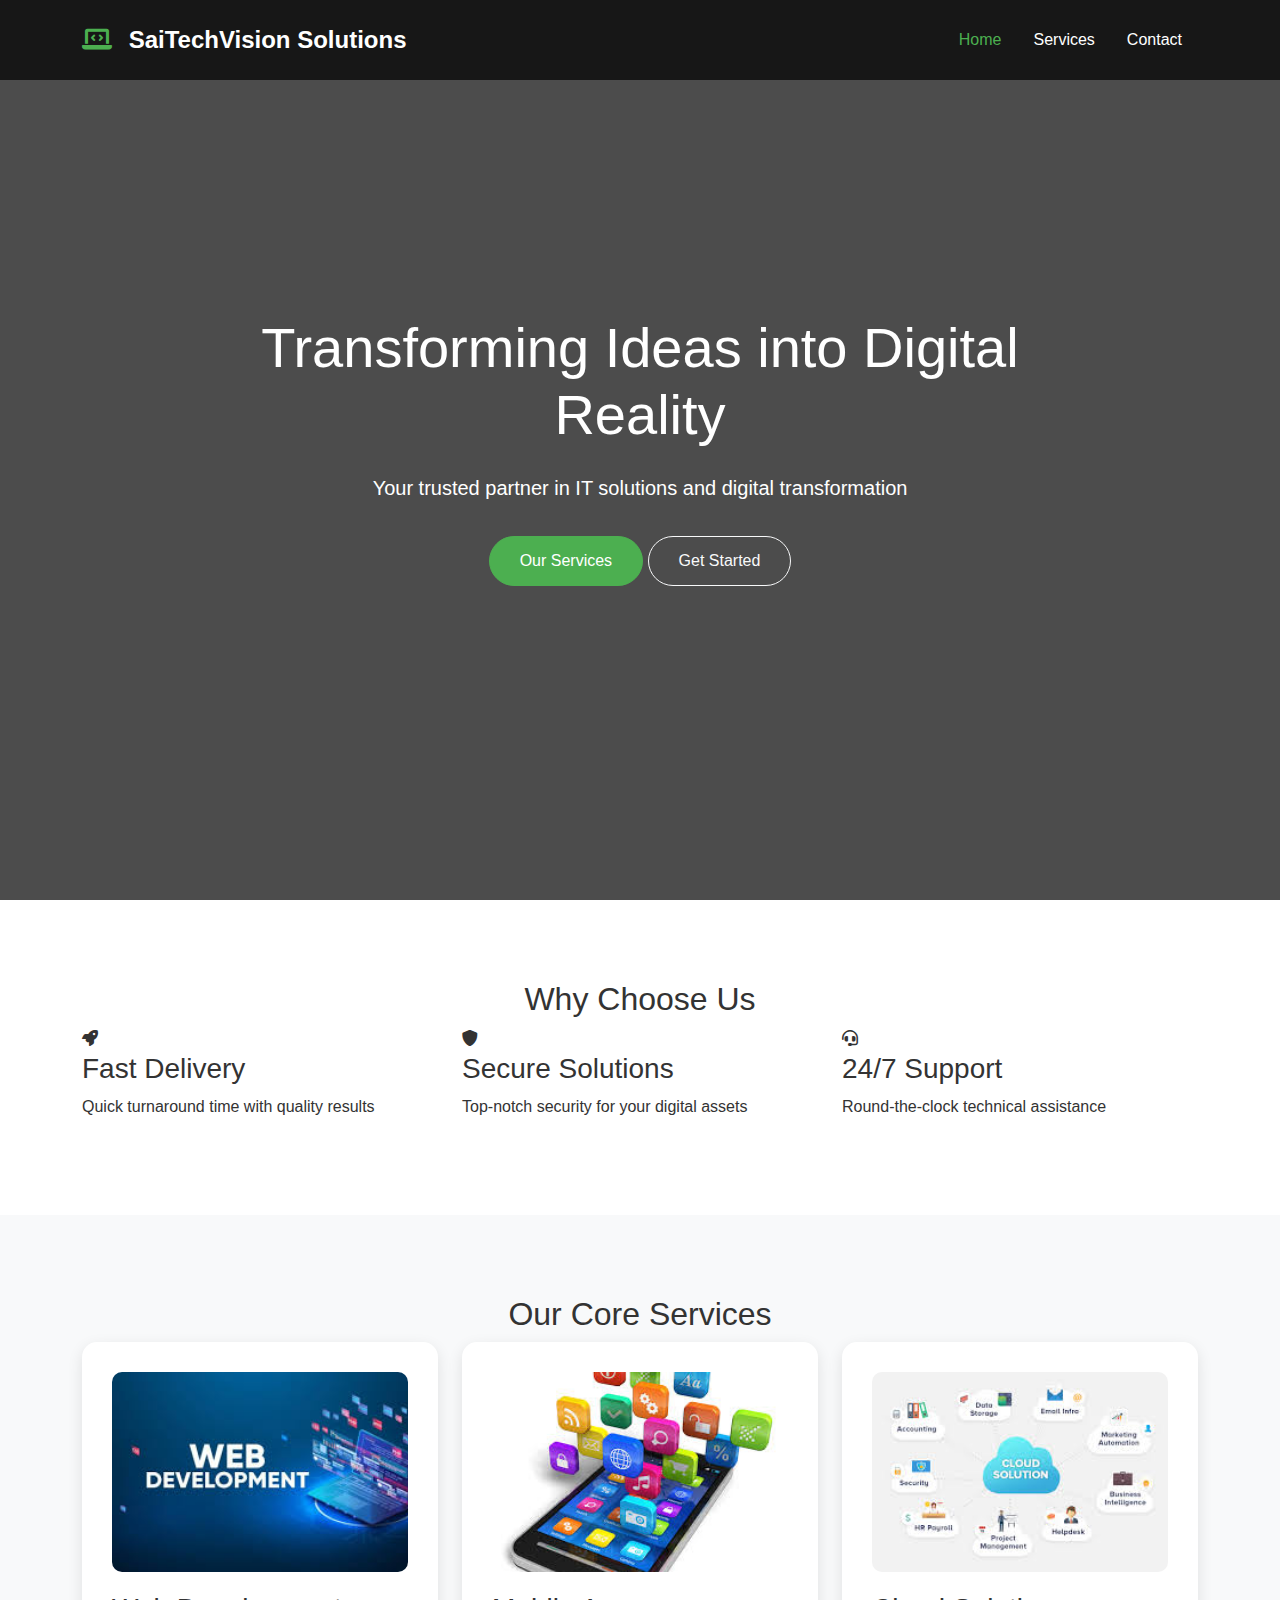
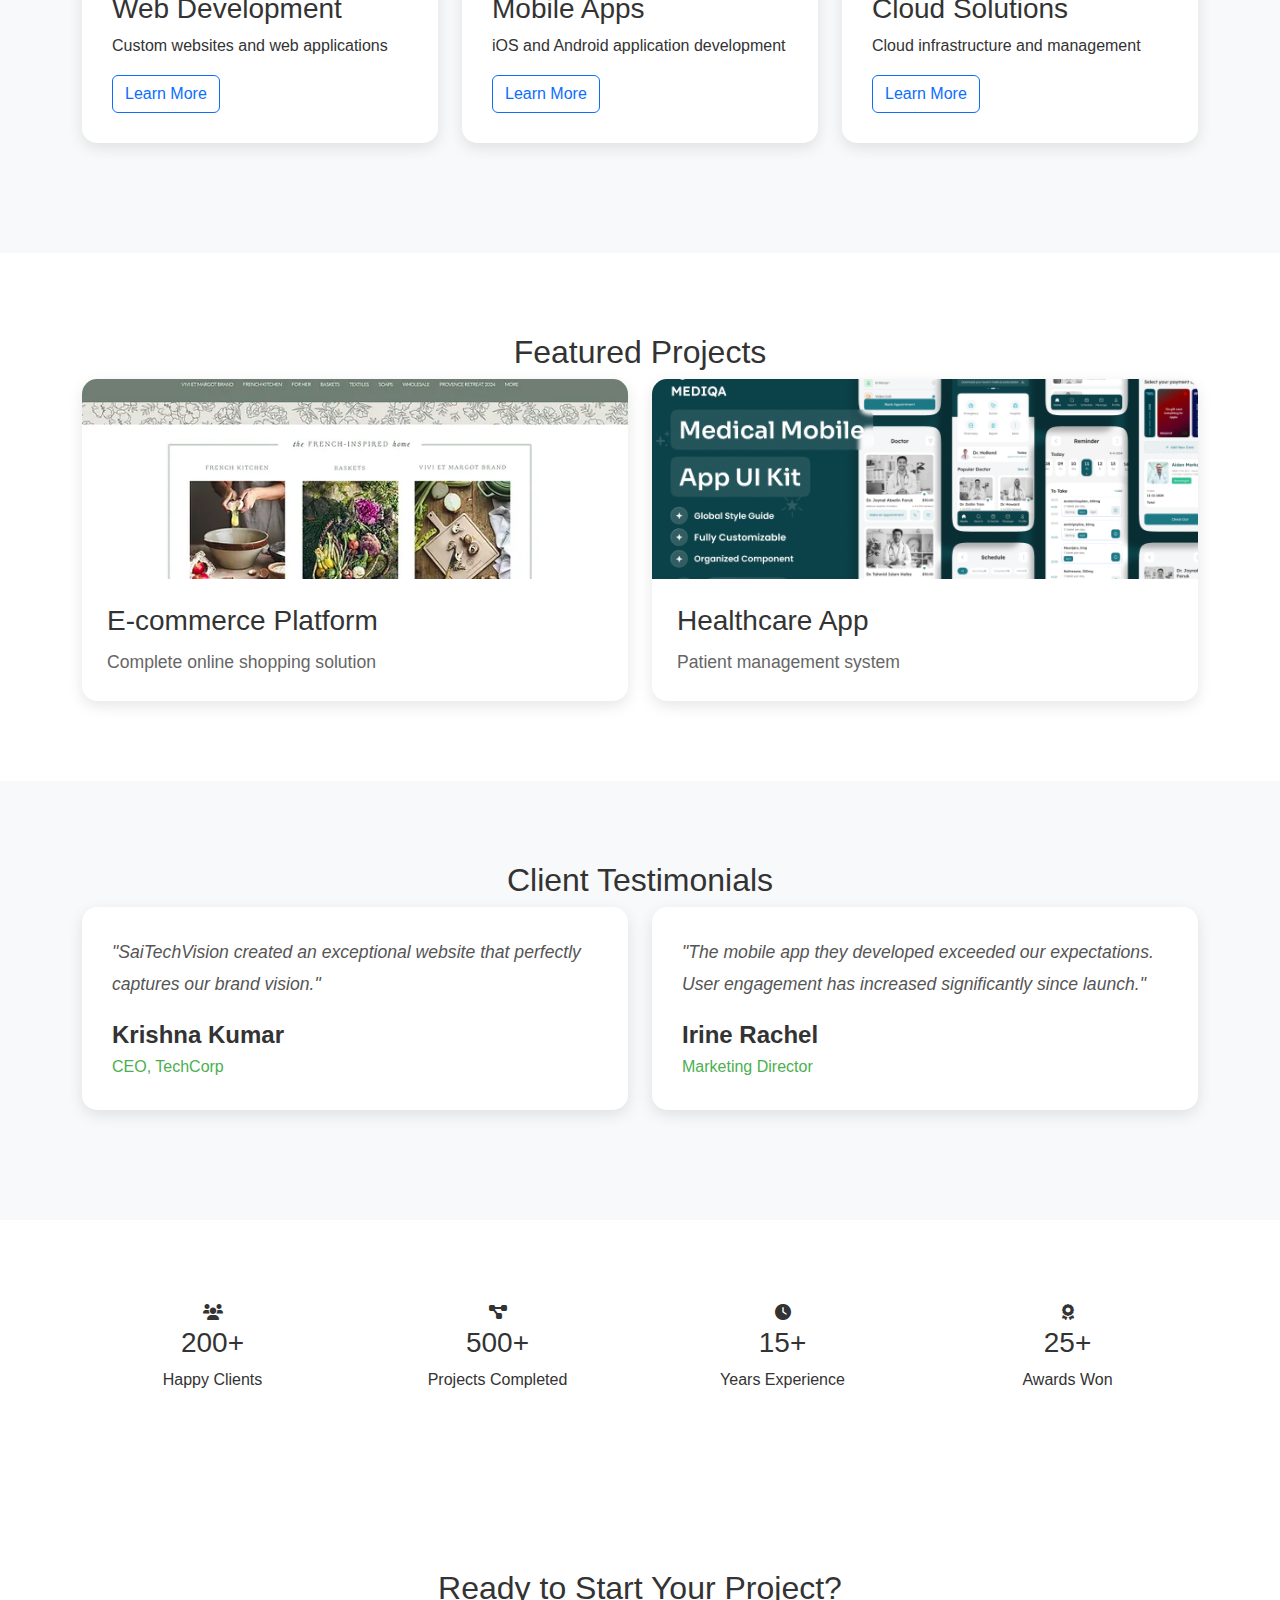
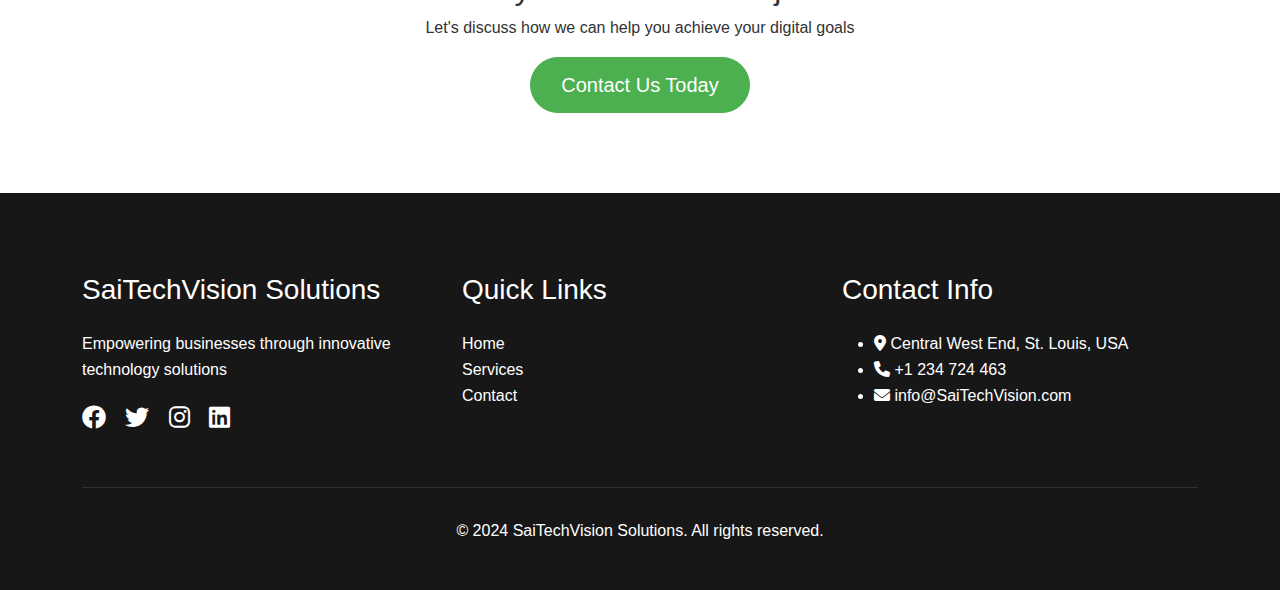
<file: index.html>
<!DOCTYPE html>
<html lang="en">

<head>
    <meta charset="UTF-8">
    <meta name="viewport" content="width=device-width, initial-scale=1.0">
    <title>SaiTechVision Solutions - IT Services</title>
    <link href="https://cdnjs.cloudflare.com/ajax/libs/bootstrap/5.3.2/css/bootstrap.min.css" rel="stylesheet">
    <link href="https://cdnjs.cloudflare.com/ajax/libs/font-awesome/6.0.0/css/all.min.css" rel="stylesheet">
    <link rel="stylesheet" href="css/styles.css">
</head>

<body>
    <!-- navigation -->
    <nav class="navbar navbar-expand-lg navbar-dark fixed-top">
        <div class="container">
            <a class="navbar-brand" href="index.html">
                <i class="fas fa-laptop-code"></i> SaiTechVision Solutions
            </a>
            <button class="navbar-toggler" type="button" data-bs-toggle="collapse" data-bs-target="#navbarNav">
                <span class="navbar-toggler-icon"></span>
            </button>
            <div class="collapse navbar-collapse" id="navbarNav">
                <ul class="navbar-nav ms-auto">
                    <li class="nav-item">
                        <a class="nav-link active" href="index.html">Home</a>
                    </li>
                    <li class="nav-item">
                        <a class="nav-link" href="services.html">Services</a>
                    </li>
                    <li class="nav-item">
                        <a class="nav-link" href="contact.html">Contact</a>
                    </li>
                </ul>
            </div>
        </div>
    </nav>
    <!-- hero section -->
    <header class="hero-section">
        <div class="hero-content">
            <h1>Transforming Ideas into Digital Reality</h1>
            <p>Your trusted partner in IT solutions and digital transformation</p>
            <div class="hero-buttons">
                <a href="services.html" class="btn btn-primary">Our Services</a>
                <a href="contact.html" class="btn btn-outline-light">Get Started</a>
            </div>
        </div>
    </header>
    <!-- features section -->
    <section class="features-section section-padding">
        <div class="container">
            <h2 class="section-title text-center">Why Choose Us</h2>
            <div class="row">
                <div class="col-md-4">
                    <div class="feature-card">
                        <i class="fas fa-rocket"></i>
                        <h3>Fast Delivery</h3>
                        <p>Quick turnaround time with quality results</p>
                    </div>
                </div>
                <div class="col-md-4">
                    <div class="feature-card">
                        <i class="fas fa-shield-alt"></i>
                        <h3>Secure Solutions</h3>
                        <p>Top-notch security for your digital assets</p>
                    </div>
                </div>
                <div class="col-md-4">
                    <div class="feature-card">
                        <i class="fas fa-headset"></i>
                        <h3>24/7 Support</h3>
                        <p>Round-the-clock technical assistance</p>
                    </div>
                </div>
            </div>
        </div>
    </section>
    <!-- services preview -->
    <section class="services-preview section-padding bg-light">
        <div class="container">
            <h2 class="section-title text-center">Our Core Services</h2>
            <div class="row">
                <div class="col-md-6 col-lg-4">
                    <div class="service-preview-card">
                        <img src="images/web_development.jpeg" alt="Web Development">
                        <h3>Web Development</h3>
                        <p>Custom websites and web applications</p>
                        <a href="services.html#web" class="btn btn-outline-primary">Learn More</a>
                    </div>
                </div>
                <div class="col-md-6 col-lg-4">
                    <div class="service-preview-card">
                        <img src="images/mobile_apps.jpeg" alt="Mobile Apps">
                        <h3>Mobile Apps</h3>
                        <p>iOS and Android application development</p>
                        <a href="services.html#mobile" class="btn btn-outline-primary">Learn More</a>
                    </div>
                </div>
                <div class="col-md-6 col-lg-4">
                    <div class="service-preview-card">
                        <img src="images/cloud_solutions.jpeg" alt="Cloud Solutions">
                        <h3>Cloud Solutions</h3>
                        <p>Cloud infrastructure and management</p>
                        <a href="services.html#cloud" class="btn btn-outline-primary">Learn More</a>
                    </div>
                </div>
            </div>
        </div>
    </section>
    <!-- projects section -->
    <section class="projects-section section-padding">
        <div class="container">
            <h2 class="section-title text-center">Featured Projects</h2>
            <div class="row g-4">
                <div class="col-md-6">
                    <div class="project-card">
                        <img src="images/e_commerce.png" alt="Project 1">
                        <div class="project-content">
                            <h3>E-commerce Platform</h3>
                            <p>Complete online shopping solution</p>
                        </div>
                    </div>
                </div>
                <div class="col-md-6">
                    <div class="project-card">
                        <img src="images/healthcare.png" alt="Project 2">
                        <div class="project-content">
                            <h3>Healthcare App</h3>
                            <p>Patient management system</p>
                        </div>
                    </div>
                </div>
            </div>
        </div>
    </section>
    <!-- testimonials section -->
    <section class="testimonials-section section-padding bg-light">
        <div class="container">
            <h2 class="section-title text-center">Client Testimonials</h2>
            <div class="row" id="testimonials">
                <div class="col-md-6">
                    <div class="testimonial-card">
                        <div class="testimonial-content">
                            <p>"SaiTechVision created an exceptional website that perfectly captures our brand vision."
                            </p>
                            <div class="testimonial-author">
                                <h4>Krishna Kumar</h4>
                                <span>CEO, TechCorp</span>
                            </div>
                        </div>
                    </div>
                </div>
                <div class="col-md-6">
                    <div class="testimonial-card">
                        <div class="testimonial-content">
                            <p>"The mobile app they developed exceeded our expectations. User engagement has increased
                                significantly since launch."</p>
                            <div class="testimonial-author">
                                <h4>Irine Rachel</h4>
                                <span>Marketing Director</span>
                            </div>
                        </div>
                    </div>
                </div>
            </div>
        </div>
    </section>
    <!-- stats section -->
    <section class="stats-section section-padding">
        <div class="container">
            <div class="row text-center">
                <div class="col-md-3">
                    <div class="stat-card">
                        <i class="fas fa-users"></i>
                        <h3 class="counter">200+</h3>
                        <p>Happy Clients</p>
                    </div>
                </div>
                <div class="col-md-3">
                    <div class="stat-card">
                        <i class="fas fa-project-diagram"></i>
                        <h3 class="counter">500+</h3>
                        <p>Projects Completed</p>
                    </div>
                </div>
                <div class="col-md-3">
                    <div class="stat-card">
                        <i class="fas fa-clock"></i>
                        <h3 class="counter">15+</h3>
                        <p>Years Experience</p>
                    </div>
                </div>
                <div class="col-md-3">
                    <div class="stat-card">
                        <i class="fas fa-award"></i>
                        <h3 class="counter">25+</h3>
                        <p>Awards Won</p>
                    </div>
                </div>
            </div>
        </div>
    </section>
    <!-- cta section -->
    <section class="cta-section section-padding">
        <div class="container text-center">
            <h2>Ready to Start Your Project?</h2>
            <p>Let's discuss how we can help you achieve your digital goals</p>
            <a href="contact.html" class="btn btn-primary btn-lg">Contact Us Today</a>
        </div>
    </section>
    <!-- footer -->
    <footer class="footer">
        <div class="container">
            <div class="row">
                <div class="col-md-4">
                    <h3>SaiTechVision Solutions</h3>
                    <p>Empowering businesses through innovative technology solutions</p>
                    <div class="social-links">
                        <a href="#"><i class="fab fa-facebook"></i></a>
                        <a href="#"><i class="fab fa-twitter"></i></a>
                        <a href="#"><i class="fab fa-instagram"></i></a>
                        <a href="#"><i class="fab fa-linkedin"></i></a>
                    </div>
                </div>
                <div class="col-md-4">
                    <h3>Quick Links</h3>
                    <ul class="footer-links">
                        <li><a href="index.html">Home</a></li>
                        <li><a href="services.html">Services</a></li>
                        <li><a href="contact.html">Contact</a></li>
                    </ul>
                </div>
                <div class="col-md-4">
                    <h3>Contact Info</h3>
                    <ul class="contact-info">
                        <li><i class="fas fa-map-marker-alt"></i> Central West End, St. Louis, USA</li>
                        <li><i class="fas fa-phone"></i> +1 234 724 463</li>
                        <li><i class="fas fa-envelope"></i> info@SaiTechVision.com</li>
                    </ul>
                </div>
            </div>
            <div class="footer-bottom">
                <p>&copy; 2024 SaiTechVision Solutions. All rights reserved.</p>
            </div>
        </div>
    </footer>

    <script src="https://cdnjs.cloudflare.com/ajax/libs/bootstrap/5.3.2/js/bootstrap.bundle.min.js"></script>
    <script src="js/script.js"></script>
</body>

</html>
</file>
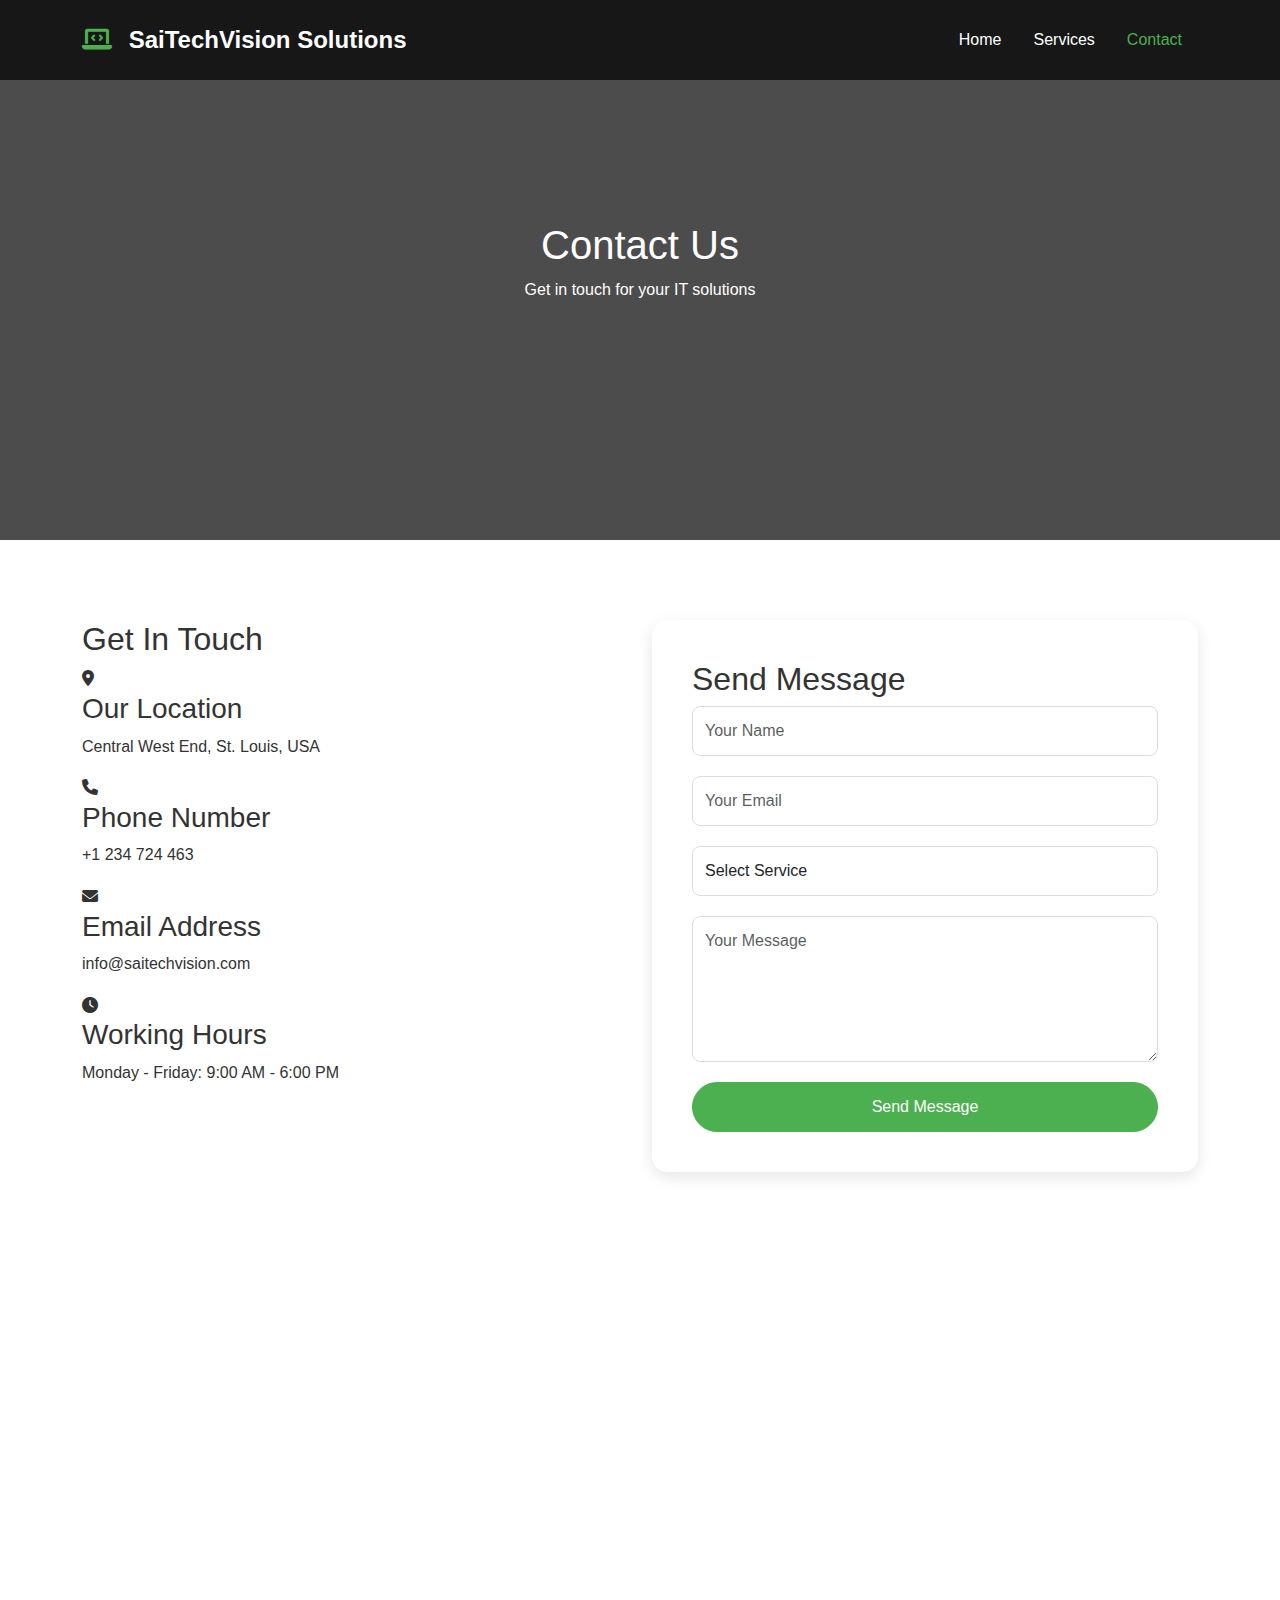
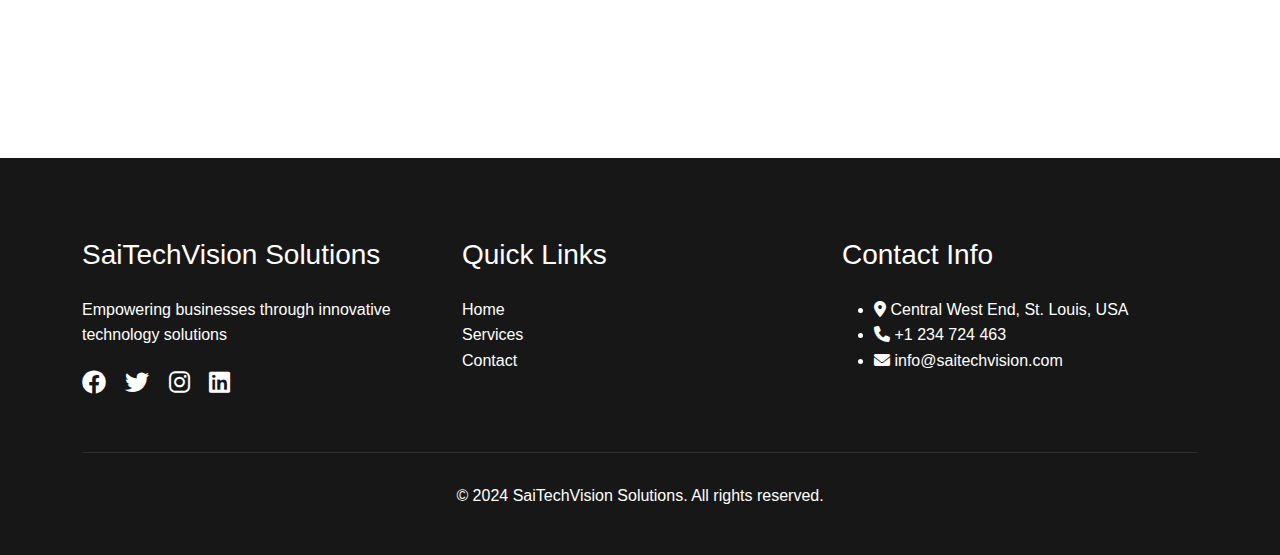
<file: contact.html>
<!DOCTYPE html>
<html lang="en">

<head>
    <meta charset="UTF-8">
    <meta name="viewport" content="width=device-width, initial-scale=1.0">
    <title>Contact - SaiTechVision Solutions</title>
    <link href="https://cdnjs.cloudflare.com/ajax/libs/bootstrap/5.3.2/css/bootstrap.min.css" rel="stylesheet">
    <link href="https://cdnjs.cloudflare.com/ajax/libs/font-awesome/6.0.0/css/all.min.css" rel="stylesheet">
    <link rel="stylesheet" href="css/styles.css">
</head>

<body>
    <!-- Navigation -->
    <nav class="navbar navbar-expand-lg navbar-dark fixed-top">
        <div class="container">
            <a class="navbar-brand" href="index.html">
                <i class="fas fa-laptop-code"></i> SaiTechVision Solutions
            </a>
            <button class="navbar-toggler" type="button" data-bs-toggle="collapse" data-bs-target="#navbarNav">
                <span class="navbar-toggler-icon"></span>
            </button>
            <div class="collapse navbar-collapse" id="navbarNav">
                <ul class="navbar-nav ms-auto">
                    <li class="nav-item">
                        <a class="nav-link" href="index.html">Home</a>
                    </li>
                    <li class="nav-item">
                        <a class="nav-link" href="services.html">Services</a>
                    </li>
                    <li class="nav-item">
                        <a class="nav-link active" href="contact.html">Contact</a>
                    </li>
                </ul>
            </div>
        </div>
    </nav>
    <!-- contact header -->
    <header class="contact-header">
        <div class="container">
            <h1>Contact Us</h1>
            <p>Get in touch for your IT solutions</p>
        </div>
    </header>
    <!-- contact section -->
    <section class="contact-section section-padding">
        <div class="container">
            <div class="row">
                <div class="col-md-6">
                    <div class="contact-info-card">
                        <h2>Get In Touch</h2>
                        <div class="contact-item">
                            <i class="fas fa-map-marker-alt"></i>
                            <div>
                                <h3>Our Location</h3>
                                <p>Central West End, St. Louis, USA</p>
                            </div>
                        </div>
                        <div class="contact-item">
                            <i class="fas fa-phone"></i>
                            <div>
                                <h3>Phone Number</h3>
                                <p>+1 234 724 463</p>
                            </div>
                        </div>
                        <div class="contact-item">
                            <i class="fas fa-envelope"></i>
                            <div>
                                <h3>Email Address</h3>
                                <p>info@saitechvision.com</p>
                            </div>
                        </div>
                        <div class="contact-item">
                            <i class="fas fa-clock"></i>
                            <div>
                                <h3>Working Hours</h3>
                                <p>Monday - Friday: 9:00 AM - 6:00 PM</p>
                            </div>
                        </div>
                    </div>
                </div>
                <div class="col-md-6">
                    <div class="contact-form-card">
                        <h2>Send Message</h2>
                        <form id="contactForm">
                            <div class="mb-3">
                                <input type="text" class="form-control" id="name" placeholder="Your Name">
                                <div class="invalid-feedback">Please enter your name</div>
                            </div>

                            <div class="mb-3">
                                <input type="email" class="form-control" id="email" placeholder="Your Email">
                                <div class="invalid-feedback">Please enter a valid email</div>
                            </div>

                            <div class="mb-3">
                                <select class="form-control" id="service">
                                    <option value="">Select Service</option>
                                    <option value="web">Web Development</option>
                                    <option value="mobile">Mobile Apps</option>
                                    <option value="cloud">Cloud Solutions</option>
                                </select>
                                <div class="invalid-feedback">Please select a service</div>
                            </div>
                            <div class="mb-3">
                                <textarea class="form-control" id="message" rows="5"
                                    placeholder="Your Message"></textarea>
                                <div class="invalid-feedback">Please enter your message</div>
                            </div>
                            <button type="submit" class="btn btn-primary w-100">Send Message</button>
                        </form>
                        <div id="successMessage" class="alert alert-success mt-3" style="display: none;">
                            Your message has been sent successfully!
                        </div>
                    </div>
                </div>
            </div>
        </div>
    </section>

    <section class="map-section">
        <div class="container mb-5">
            <div class="map-container">
                <iframe
                    src="https://www.google.com/maps/embed?pb=!1m18!1m12!1m3!1d49860.97668694059!2d-90.32993375912213!3d38.641727804945695!2m3!1f0!2f0!3f0!3m2!1i1024!2i768!4f13.1!3m3!1m2!1s0x87d8b4da726a500f%3A0x6285dff24bc55774!2sCentral%20West%20End%2C%20St.%20Louis%2C%20MO%2C%20USA!5e0!3m2!1sen!2ske!4v1733471612803!5m2!1sen!2ske"
                    width="600" height="450" style="border:0;" allowfullscreen="" loading="lazy"
                    referrerpolicy="no-referrer-when-downgrade"></iframe>
            </div>
        </div>
    </section>

    <!-- Footer (same as other pages) -->
    <footer class="footer">
        <div class="container">
            <div class="row">
                <div class="col-md-4">
                    <h3>SaiTechVision Solutions</h3>
                    <p>Empowering businesses through innovative technology solutions</p>
                    <div class="social-links">
                        <a href="#"><i class="fab fa-facebook"></i></a>
                        <a href="#"><i class="fab fa-twitter"></i></a>
                        <a href="#"><i class="fab fa-instagram"></i></a>
                        <a href="#"><i class="fab fa-linkedin"></i></a>
                    </div>
                </div>
                <div class="col-md-4">
                    <h3>Quick Links</h3>
                    <ul class="footer-links">
                        <li><a href="index.html">Home</a></li>
                        <li><a href="services.html">Services</a></li>
                        <li><a href="contact.html">Contact</a></li>
                    </ul>
                </div>
                <div class="col-md-4">
                    <h3>Contact Info</h3>
                    <ul class="contact-info">
                        <li><i class="fas fa-map-marker-alt"></i> Central West End, St. Louis, USA</li>
                        <li><i class="fas fa-phone"></i> +1 234 724 463</li>
                        <li><i class="fas fa-envelope"></i> info@saitechvision.com</li>
                    </ul>
                </div>
            </div>
            <div class="footer-bottom">
                <p>&copy; 2024 SaiTechVision Solutions. All rights reserved.</p>
            </div>
        </div>
    </footer>

    <script src="https://cdnjs.cloudflare.com/ajax/libs/bootstrap/5.3.2/js/bootstrap.bundle.min.js"></script>
    <script src="js/script.js"></script>
</body>

</html>
</file>
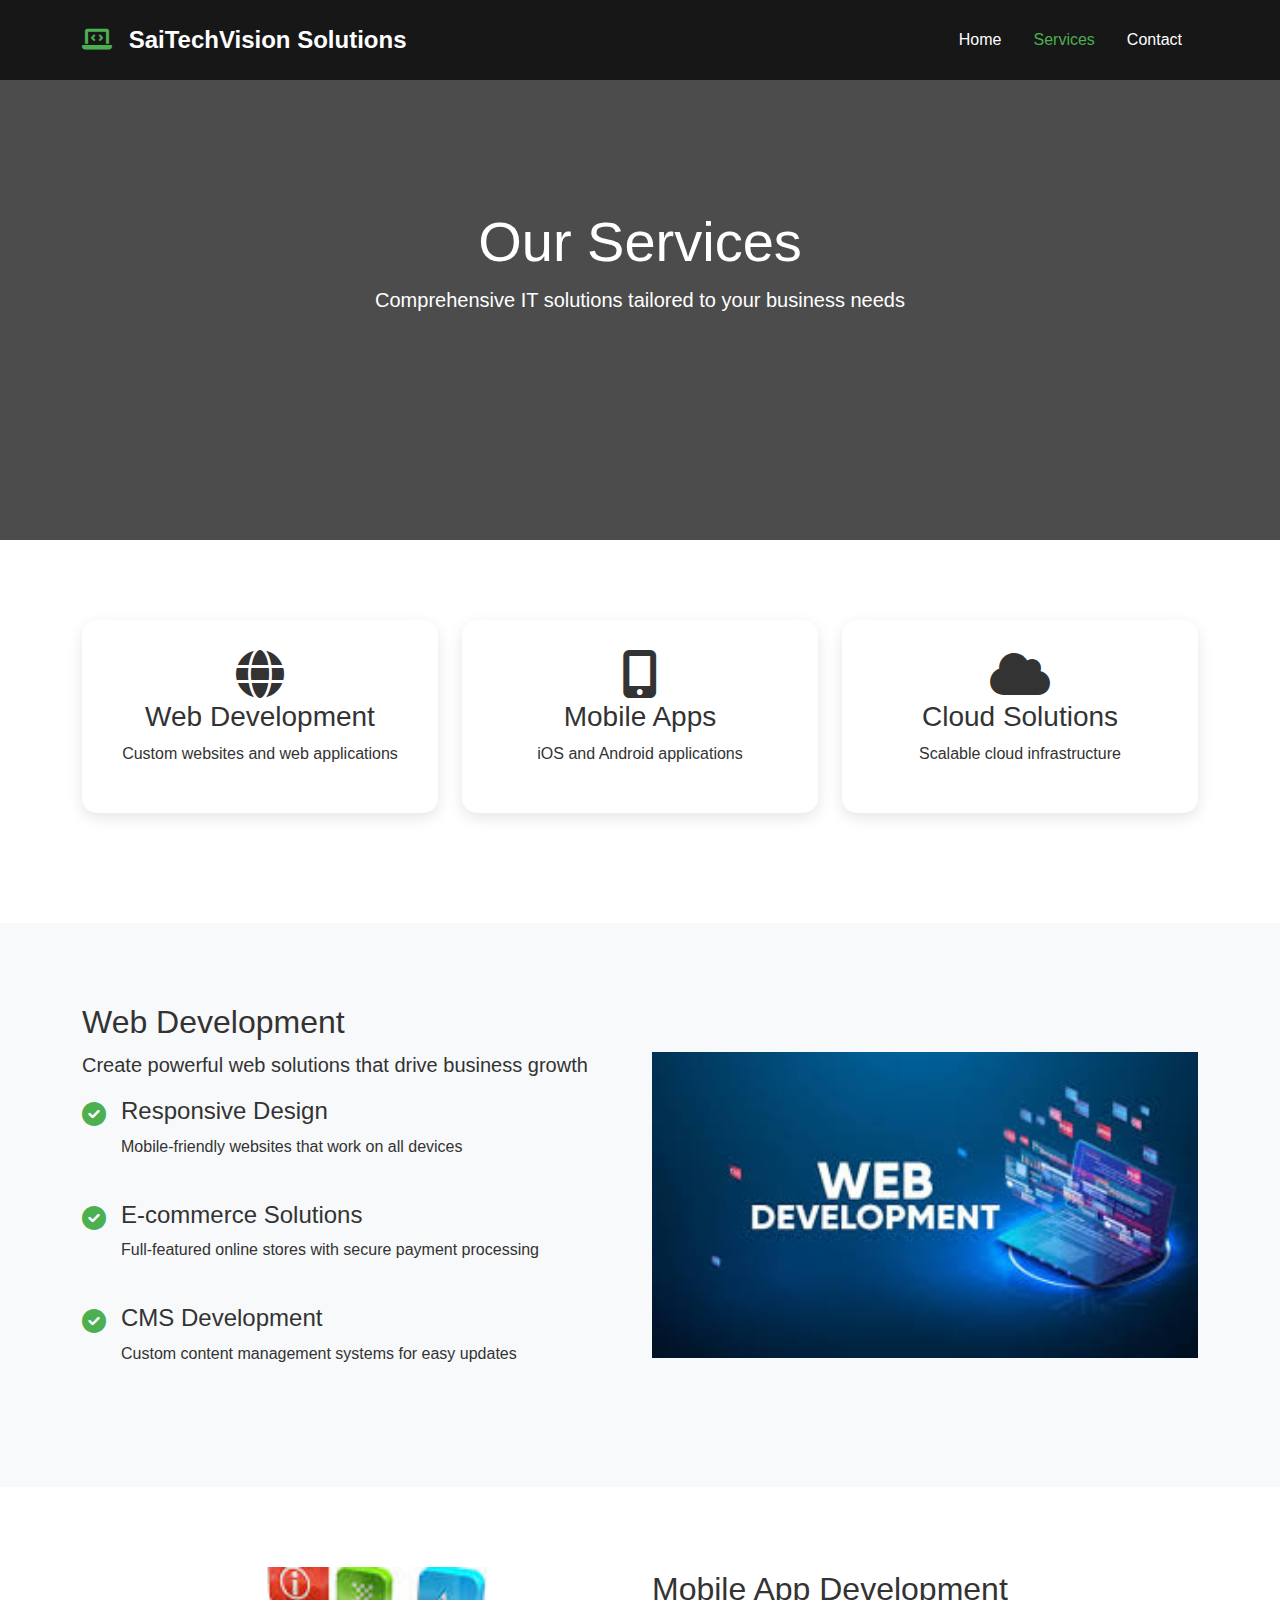
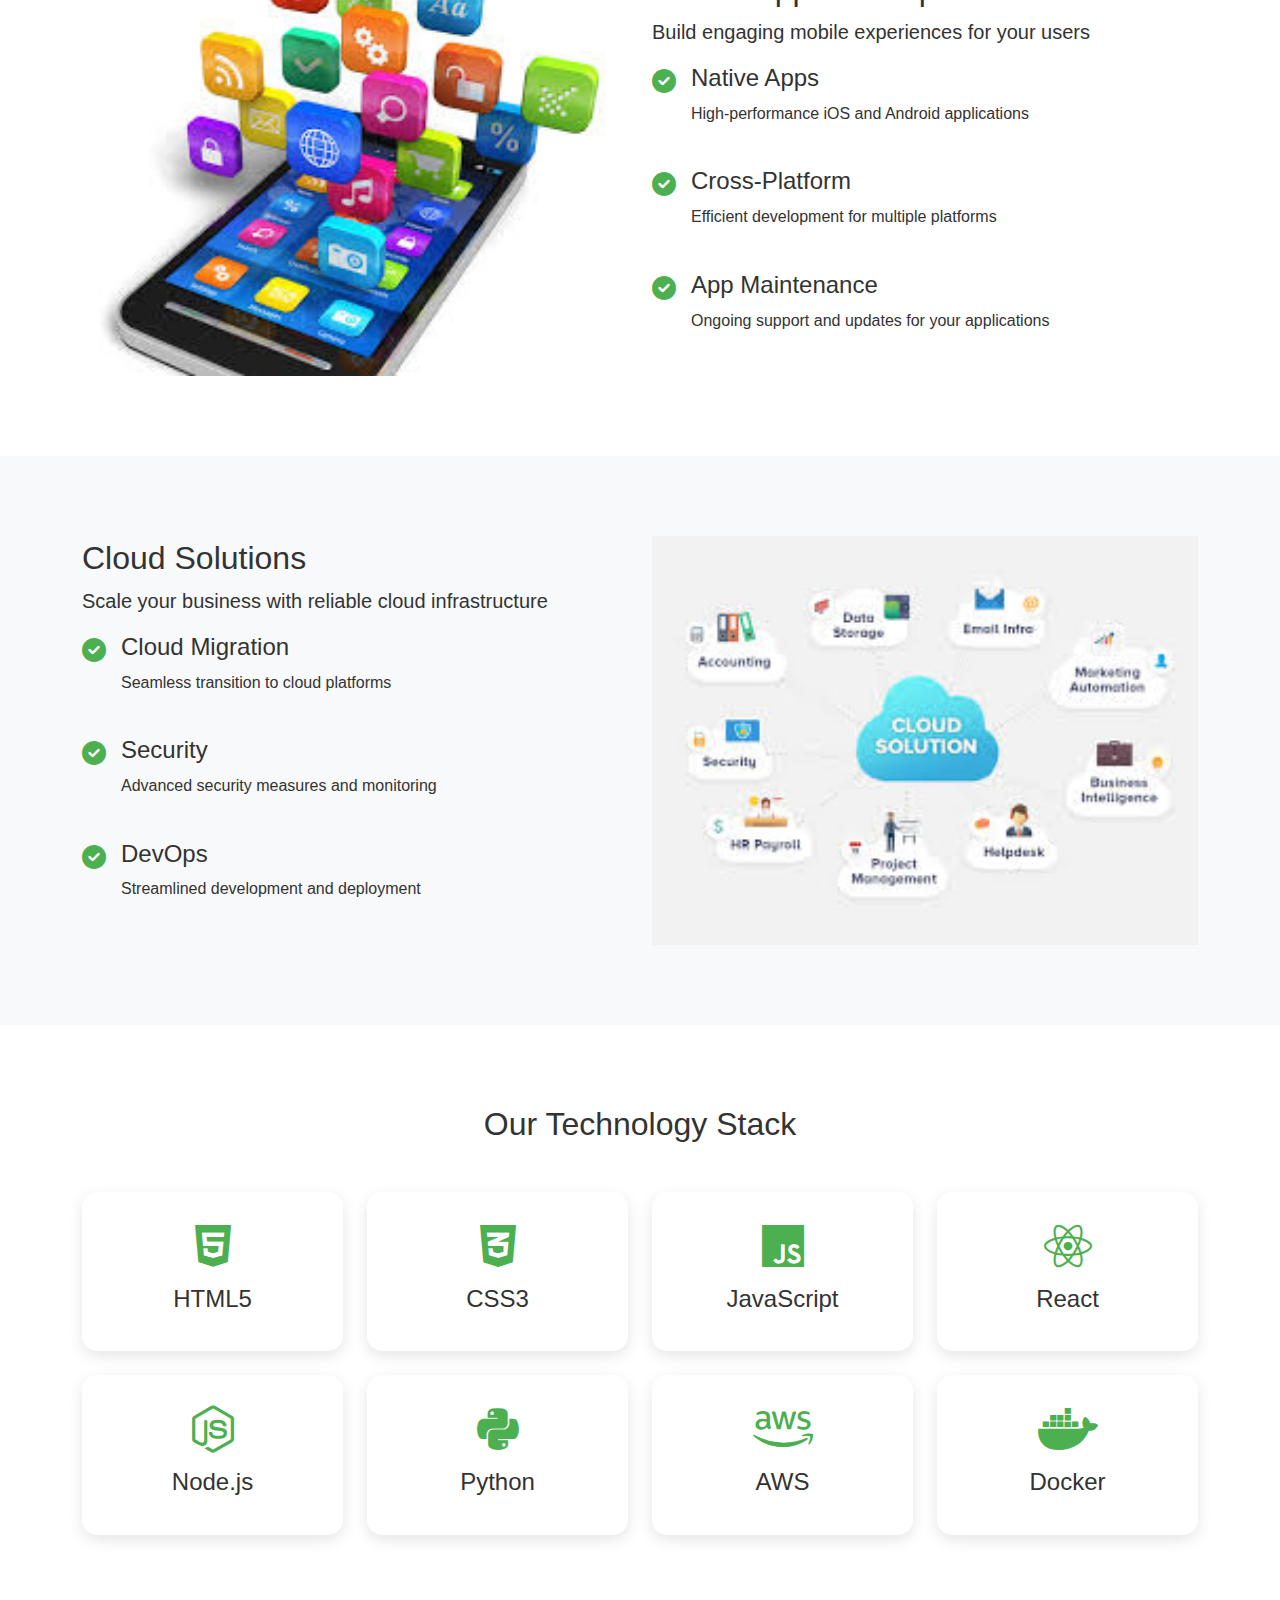
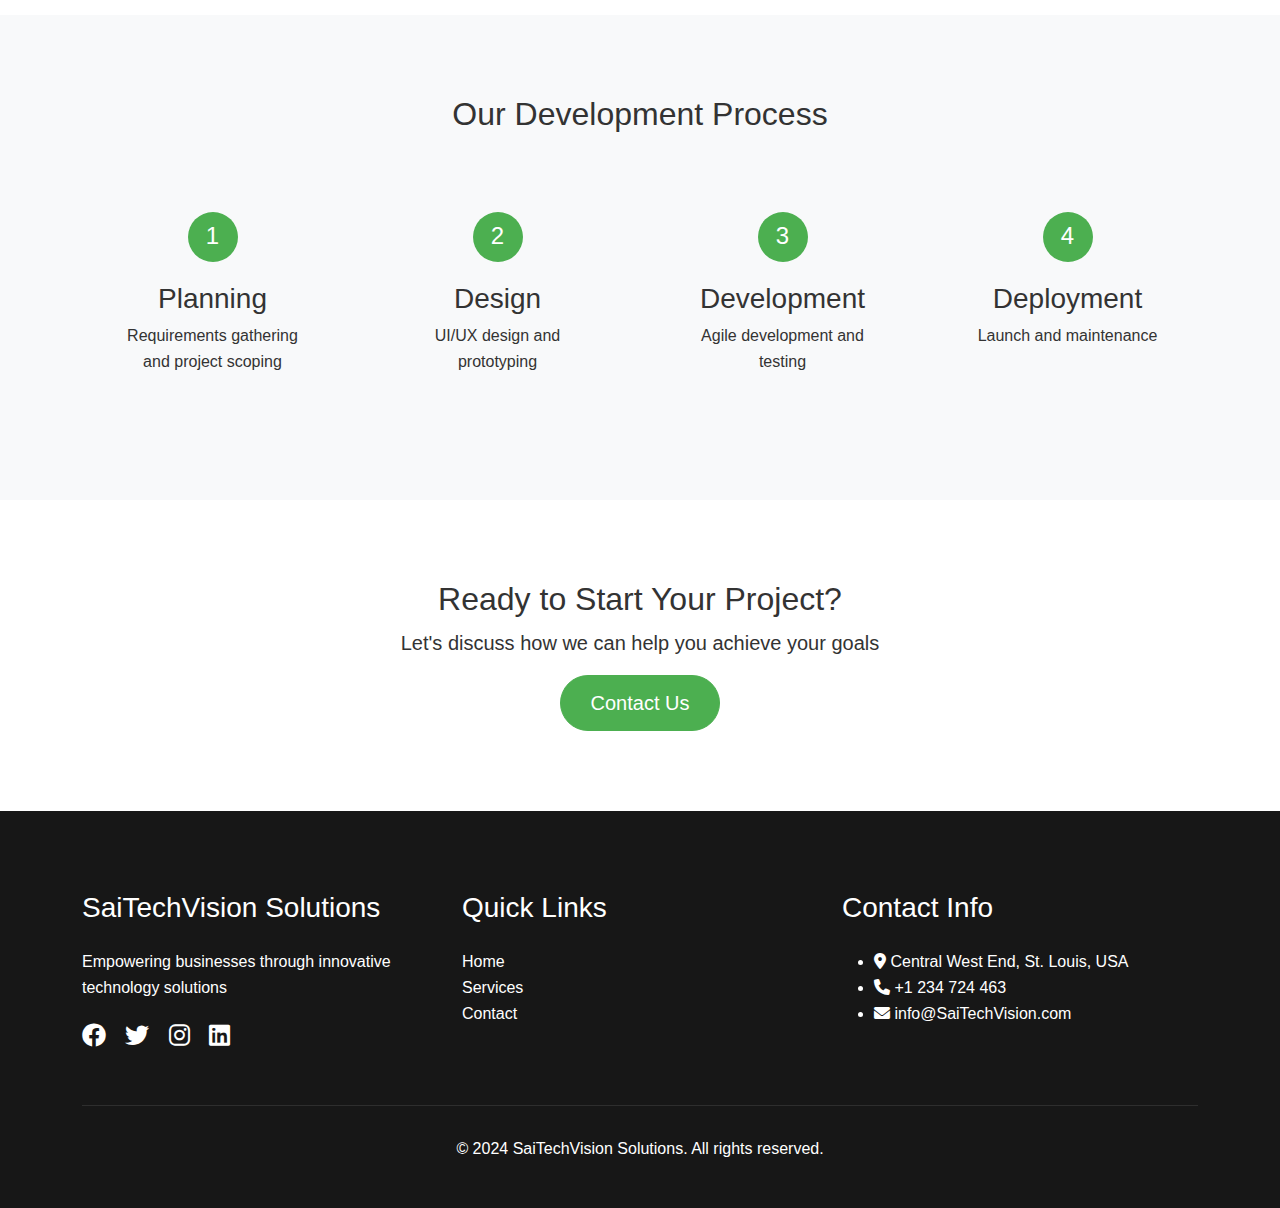
<file: services.html>
<!DOCTYPE html>
<html lang="en">

<head>
    <meta charset="UTF-8">
    <meta name="viewport" content="width=device-width, initial-scale=1.0">
    <title>Services - SaiTechVision Solutions</title>
    <link href="https://cdnjs.cloudflare.com/ajax/libs/bootstrap/5.3.2/css/bootstrap.min.css" rel="stylesheet">
    <link href="https://cdnjs.cloudflare.com/ajax/libs/font-awesome/6.0.0/css/all.min.css" rel="stylesheet">
    <link rel="stylesheet" href="css/styles.css">
</head>

<body>
    <!-- navigation -->
    <nav class="navbar navbar-expand-lg navbar-dark fixed-top">
        <div class="container">
            <a class="navbar-brand" href="index.html">
                <i class="fas fa-laptop-code"></i> SaiTechVision Solutions
            </a>
            <button class="navbar-toggler" type="button" data-bs-toggle="collapse" data-bs-target="#navbarNav">
                <span class="navbar-toggler-icon"></span>
            </button>
            <div class="collapse navbar-collapse" id="navbarNav">
                <ul class="navbar-nav ms-auto">
                    <li class="nav-item">
                        <a class="nav-link" href="index.html">Home</a>
                    </li>
                    <li class="nav-item">
                        <a class="nav-link active" href="services.html">Services</a>
                    </li>
                    <li class="nav-item">
                        <a class="nav-link" href="contact.html">Contact</a>
                    </li>
                </ul>
            </div>
        </div>
    </nav>

    <!-- service header -->
    <header class="service-header">
        <div class="container">
            <div class="header-content text-center">
                <h1 class="display-4">Our Services</h1>
                <p class="lead">Comprehensive IT solutions tailored to your business needs</p>
            </div>
        </div>
    </header>

    <!-- Service Overview -->
    <section class="service-overview section-padding">
        <div class="container">
            <div class="row text-center mb-0">
                <div class="col-md-4">
                    <div class="overview-card" data-service="web" onclick="showServiceDetails(this)">
                        <i class="fas fa-globe fa-3x"></i>
                        <h3>Web Development</h3>
                        <p>Custom websites and web applications</p>
                    </div>
                </div>
                <div class="col-md-4">
                    <div class="overview-card" data-service="mobile">
                        <i class="fas fa-mobile-alt fa-3x"></i>
                        <h3>Mobile Apps</h3>
                        <p>iOS and Android applications</p>
                    </div>
                </div>
                <div class="col-md-4">
                    <div class="overview-card" data-service="cloud">
                        <i class="fas fa-cloud fa-3x"></i>
                        <h3>Cloud Solutions</h3>
                        <p>Scalable cloud infrastructure</p>
                    </div>
                </div>
            </div>
        </div>
    </section>

    <!-- Web Development Section -->
    <section id="web" class="service-detail-section section-padding bg-light">
        <div class="container">
            <div class="row align-items-center mb-0">
                <div class="col-md-6">
                    <h2>Web Development</h2>
                    <p class="lead">Create powerful web solutions that drive business growth</p>
                    <div class="service-features">
                        <div class="feature-item">
                            <i class="fas fa-check-circle"></i>
                            <div>
                                <h4>Responsive Design</h4>
                                <p>Mobile-friendly websites that work on all devices</p>
                            </div>
                        </div>
                        <div class="feature-item">
                            <i class="fas fa-check-circle"></i>
                            <div>
                                <h4>E-commerce Solutions</h4>
                                <p>Full-featured online stores with secure payment processing</p>
                            </div>
                        </div>
                        <div class="feature-item">
                            <i class="fas fa-check-circle"></i>
                            <div>
                                <h4>CMS Development</h4>
                                <p>Custom content management systems for easy updates</p>
                            </div>
                        </div>
                    </div>
                </div>
                <div class="col-md-6">
                    <img class="service-detail-section-img" src="images/web_development.jpeg" alt="Web Development"
                        class="img-fluid rounded shadow">
                </div>
            </div>
        </div>
    </section>

    <!-- Mobile Development Section -->
    <section id="mobile" class="service-detail-section section-padding">
        <div class="container">
            <div class="row align-items-center mb-0">
                <div class="col-md-6 order-md-2">
                    <h2>Mobile App Development</h2>
                    <p class="lead">Build engaging mobile experiences for your users</p>
                    <div class="service-features">
                        <div class="feature-item">
                            <i class="fas fa-check-circle"></i>
                            <div>
                                <h4>Native Apps</h4>
                                <p>High-performance iOS and Android applications</p>
                            </div>
                        </div>
                        <div class="feature-item">
                            <i class="fas fa-check-circle"></i>
                            <div>
                                <h4>Cross-Platform</h4>
                                <p>Efficient development for multiple platforms</p>
                            </div>
                        </div>
                        <div class="feature-item">
                            <i class="fas fa-check-circle"></i>
                            <div>
                                <h4>App Maintenance</h4>
                                <p>Ongoing support and updates for your applications</p>
                            </div>
                        </div>
                    </div>
                </div>
                <div class="col-md-6 order-md-1">
                    <div class="image-container">
                        <img class="service-detail-section-img" src="images/mobile_apps.jpeg" alt="Mobile Development"
                            class="img-fluid rounded">
                    </div>
                </div>
            </div>
        </div>
    </section>

    <!-- Cloud Solutions Section -->
    <section id="cloud" class="service-detail-section section-padding bg-light">
        <div class="container">
            <div class="row align-items-center mb-0">
                <div class="col-md-6">
                    <h2>Cloud Solutions</h2>
                    <p class="lead">Scale your business with reliable cloud infrastructure</p>
                    <div class="service-features">
                        <div class="feature-item">
                            <i class="fas fa-check-circle"></i>
                            <div>
                                <h4>Cloud Migration</h4>
                                <p>Seamless transition to cloud platforms</p>
                            </div>
                        </div>
                        <div class="feature-item">
                            <i class="fas fa-check-circle"></i>
                            <div>
                                <h4>Security</h4>
                                <p>Advanced security measures and monitoring</p>
                            </div>
                        </div>
                        <div class="feature-item">
                            <i class="fas fa-check-circle"></i>
                            <div>
                                <h4>DevOps</h4>
                                <p>Streamlined development and deployment</p>
                            </div>
                        </div>
                    </div>
                </div>
                <div class="col-md-6">
                    <img class="service-detail-section-img" src="images/cloud_solutions.jpeg" alt="Cloud Solutions"
                        class="img-fluid rounded shadow">
                </div>
            </div>
        </div>
    </section>

    <!-- tech stack -->
    <section class="tech-stack section-padding">
        <div class="container">
            <h2 class="text-center mb-5">Our Technology Stack</h2>
            <div class="row g-4">
                <div class="col-md-3 col-6">
                    <div class="tech-card">
                        <i class="fab fa-html5"></i>
                        <h4>HTML5</h4>
                    </div>
                </div>
                <div class="col-md-3 col-6">
                    <div class="tech-card">
                        <i class="fab fa-css3-alt"></i>
                        <h4>CSS3</h4>
                    </div>
                </div>
                <div class="col-md-3 col-6">
                    <div class="tech-card">
                        <i class="fab fa-js"></i>
                        <h4>JavaScript</h4>
                    </div>
                </div>
                <div class="col-md-3 col-6">
                    <div class="tech-card">
                        <i class="fab fa-react"></i>
                        <h4>React</h4>
                    </div>
                </div>
                <div class="col-md-3 col-6">
                    <div class="tech-card">
                        <i class="fab fa-node-js"></i>
                        <h4>Node.js</h4>
                    </div>
                </div>
                <div class="col-md-3 col-6">
                    <div class="tech-card">
                        <i class="fab fa-python"></i>
                        <h4>Python</h4>
                    </div>
                </div>
                <div class="col-md-3 col-6">
                    <div class="tech-card">
                        <i class="fab fa-aws"></i>
                        <h4>AWS</h4>
                    </div>
                </div>
                <div class="col-md-3 col-6">
                    <div class="tech-card">
                        <i class="fab fa-docker"></i>
                        <h4>Docker</h4>
                    </div>
                </div>
            </div>
        </div>
    </section>
    <!-- process section -->
    <section class="process-section section-padding bg-light">
        <div class="container">
            <h2 class="text-center mb-5">Our Development Process</h2>
            <div class="row">
                <div class="col-md-3">
                    <div class="process-step">
                        <div class="step-number">1</div>
                        <h3>Planning</h3>
                        <p>Requirements gathering and project scoping</p>
                    </div>
                </div>
                <div class="col-md-3">
                    <div class="process-step">
                        <div class="step-number">2</div>
                        <h3>Design</h3>
                        <p>UI/UX design and prototyping</p>
                    </div>
                </div>
                <div class="col-md-3">
                    <div class="process-step">
                        <div class="step-number">3</div>
                        <h3>Development</h3>
                        <p>Agile development and testing</p>
                    </div>
                </div>
                <div class="col-md-3">
                    <div class="process-step">
                        <div class="step-number">4</div>
                        <h3>Deployment</h3>
                        <p>Launch and maintenance</p>
                    </div>
                </div>
            </div>
        </div>
    </section>
    <!-- cta section -->
    <section class="cta-section section-padding">
        <div class="container text-center">
            <h2>Ready to Start Your Project?</h2>
            <p class="lead">Let's discuss how we can help you achieve your goals</p>
            <a href="contact.html" class="btn btn-primary btn-lg">Contact Us</a>
        </div>
    </section>

    <!-- Footer -->
    <footer class="footer">
        <div class="container">
            <div class="row">
                <div class="col-md-4">
                    <h3>SaiTechVision Solutions</h3>
                    <p>Empowering businesses through innovative technology solutions</p>
                    <div class="social-links">
                        <a href="#"><i class="fab fa-facebook"></i></a>
                        <a href="#"><i class="fab fa-twitter"></i></a>
                        <a href="#"><i class="fab fa-instagram"></i></a>
                        <a href="#"><i class="fab fa-linkedin"></i></a>
                    </div>
                </div>
                <div class="col-md-4">
                    <h3>Quick Links</h3>
                    <ul class="footer-links">
                        <li><a href="index.html">Home</a></li>
                        <li><a href="services.html">Services</a></li>
                        <li><a href="contact.html">Contact</a></li>
                    </ul>
                </div>
                <div class="col-md-4">
                    <h3>Contact Info</h3>
                    <ul class="contact-info">
                        <li><i class="fas fa-map-marker-alt"></i> Central West End, St. Louis, USA</li>
                        <li><i class="fas fa-phone"></i> +1 234 724 463</li>
                        <li><i class="fas fa-envelope"></i> info@SaiTechVision.com</li>
                    </ul>
                </div>
            </div>
            <div class="footer-bottom">
                <p>&copy; 2024 SaiTechVision Solutions. All rights reserved.</p>
            </div>
        </div>
    </footer>

    <script src="https://cdnjs.cloudflare.com/ajax/libs/bootstrap/5.3.2/js/bootstrap.bundle.min.js"></script>
    <script src="js/script.js"></script>
</body>

</html>
</file>
<file: css/styles.css>
body {
    font-family: 'Poppins', sans-serif;
    line-height: 1.6;
    color: #333;
}

.section-padding {
    padding: 80px 0;
}

/* Navigation */
.navbar {
    background-color: #171717;
    padding: 1rem 0;
    transition: all 0.3s ease;
}

.navbar.scrolled {
    padding: 0.5rem 0;
    background-color: #000;
    box-shadow: 0 2px 10px rgba(0, 0, 0, 0.1);
}

.navbar-brand {
    font-size: 1.5rem;
    font-weight: 700;
    color: #fff;
}

.navbar-brand i {
    color: #4CAF50;
    margin-right: 10px;
}

.nav-link {
    color: #fff !important;
    font-weight: 500;
    padding: 0.5rem 1rem !important;
    transition: color 0.3s ease;
}

.nav-link:hover,
.nav-link.active {
    color: #4CAF50 !important;
}

/* Featured Projects Section */
.project-card {
    background: #fff;
    border-radius: 15px;
    overflow: hidden;
    box-shadow: 0 5px 15px rgba(0, 0, 0, 0.1);
    transition: transform 0.3s ease;
}

.project-card:hover {
    transform: translateY(-10px);
}

.project-card img {
    width: 100%;
    height: 200px;
    object-fit: cover;
}

.project-content {
    padding: 25px;
}

.project-content h3 {
    color: #333;
    margin-bottom: 10px;
    font-weight: 500;
}

.project-content p {
    color: #666;
    margin-bottom: 0;
    font-size: 1.1rem;
}

/* Testimonials Section */
.testimonial-card {
    background: #fff;
    padding: 30px;
    border-radius: 15px;
    box-shadow: 0 5px 15px rgba(0, 0, 0, 0.1);
    margin-bottom: 30px;
    transition: transform 0.3s ease;
}

.testimonial-card:hover {
    transform: translateY(-5px);
}

.testimonial-content p {
    font-size: 1.1rem;
    color: #555;
    font-style: italic;
    margin-bottom: 20px;
    line-height: 1.8;
}

.testimonial-author {
    display: flex;
    flex-direction: column;
    align-items: flex-start;
}

.testimonial-author h4 {
    color: #333;
    margin-bottom: 5px;
    font-weight: 600;
}

.testimonial-author span {
    color: #4CAF50;
    font-weight: 500;
}

/* Hero Sections */
.hero-section,
.service-header,
.contact-header {
    height: 100vh;
    background: linear-gradient(rgba(0, 0, 0, 0.7), rgba(0, 0, 0, 0.7)), url('');
    background-size: cover;
    background-position: center;
    background-attachment: fixed;
    display: flex;
    align-items: center;
    color: #fff;
    text-align: center;
}

.service-header,
.contact-header {
    height: 60vh;
}

.hero-content {
    max-width: 800px;
    margin: 0 auto;
    padding: 0 15px;
}

.hero-content h1 {
    font-size: 3.5rem;
    margin-bottom: 1.5rem;
    animation: fadeInDown 1s ease;
}

.hero-content p {
    font-size: 1.25rem;
    margin-bottom: 2rem;
    animation: fadeInUp 1s ease 0.3s forwards;
}

/* Buttons */
.btn-primary {
    background-color: #4CAF50;
    border-color: #4CAF50;
    padding: 12px 30px;
    border-radius: 50px;
    font-weight: 500;
    transition: all 0.3s ease;
}

.btn-primary:hover {
    background-color: #388E3C;
    border-color: #388E3C;
    transform: translateY(-2px);
}

.btn-outline-light {
    border-radius: 50px;
    padding: 12px 30px;
    font-weight: 500;
    transition: all 0.3s ease;
}

/* Service Cards */
.service-preview-card,
.overview-card {
    background: #fff;
    border-radius: 15px;
    padding: 30px;
    margin-bottom: 30px;
    box-shadow: 0 5px 15px rgba(0, 0, 0, 0.1);
    transition: all 0.3s ease;
}

.service-preview-card:hover,
.overview-card:hover {
    transform: translateY(-10px);
    box-shadow: 0 15px 30px rgba(0, 0, 0, 0.2);
}

.service-preview-card img {
    width: 100%;
    height: 200px;
    object-fit: cover;
    border-radius: 10px;
    margin-bottom: 20px;
}

/* Feature Items */
.feature-item {
    display: flex;
    align-items: flex-start;
    margin-bottom: 25px;
}

.feature-item i {
    color: #4CAF50;
    font-size: 24px;
    margin-right: 15px;
    margin-top: 5px;
}

.service-detail-section-img{
    width: 100%; height: 100%; object-fit: cover;
}


.tech-card {
    text-align: center;
    padding: 30px;
    background: #fff;
    border-radius: 15px;
    box-shadow: 0 5px 15px rgba(0, 0, 0, 0.1);
    transition: all 0.3s ease;
}

.tech-card i {
    font-size: 3rem;
    margin-bottom: 15px;
    color: #4CAF50;
}

/* Process Steps */
.process-step {
    text-align: center;
    padding: 30px;
    position: relative;
}

.step-number {
    width: 50px;
    height: 50px;
    background: #4CAF50;
    color: #fff;
    border-radius: 50%;
    display: flex;
    align-items: center;
    justify-content: center;
    font-size: 1.5rem;
    margin: 0 auto 20px;
}

/* Contact Form */
.contact-form-card {
    background: #fff;
    padding: 40px;
    border-radius: 15px;
    box-shadow: 0 5px 15px rgba(0, 0, 0, 0.1);
}

.form-control {
    padding: 12px;
    border-radius: 8px;
    border: 1px solid #ddd;
    margin-bottom: 20px;
}

.form-control:focus {
    border-color: #4CAF50;
    box-shadow: none;
}

iframe {
    width: 100%;
}

/* Footer */
.footer {
    background: #171717;
    color: #fff;
    padding: 80px 0 30px;
}

.footer h3 {
    color: #fff;
    margin-bottom: 25px;
}

.footer-links {
    list-style: none;
    padding: 0;
}

.footer-links a {
    color: #fff;
    text-decoration: none;
    transition: color 0.3s ease;
}

.footer-links a:hover {
    color: #4CAF50;
}

.social-links a {
    color: #fff;
    font-size: 1.5rem;
    margin-right: 15px;
    transition: color 0.3s ease;
}

.social-links a:hover {
    color: #4CAF50;
}

.footer-bottom {
    border-top: 1px solid rgba(255, 255, 255, 0.1);
    margin-top: 50px;
    padding-top: 30px;
    text-align: center;
}

/* Animations */
@keyframes fadeInDown {
    from {
        opacity: 0;
        transform: translateY(-20px);
    }

    to {
        opacity: 1;
        transform: translateY(0);
    }
}

@keyframes fadeInUp {
    from {
        opacity: 0;
        transform: translateY(20px);
    }

    to {
        opacity: 1;
        transform: translateY(0);
    }
}

/* Media Queries */
@media (max-width: 768px) {
    .hero-content h1 {
        font-size: 2.5rem;
    }

    .service-preview-card {
        margin-bottom: 20px;
    }

    .process-step {
        margin-bottom: 30px;
    }
}

@media (max-width: 576px) {
    .navbar-brand {
        font-size: 1.2rem;
    }

    .hero-content h1 {
        font-size: 2rem;
    }

    .section-padding {
        padding: 50px 0;
    }
}
</file>
